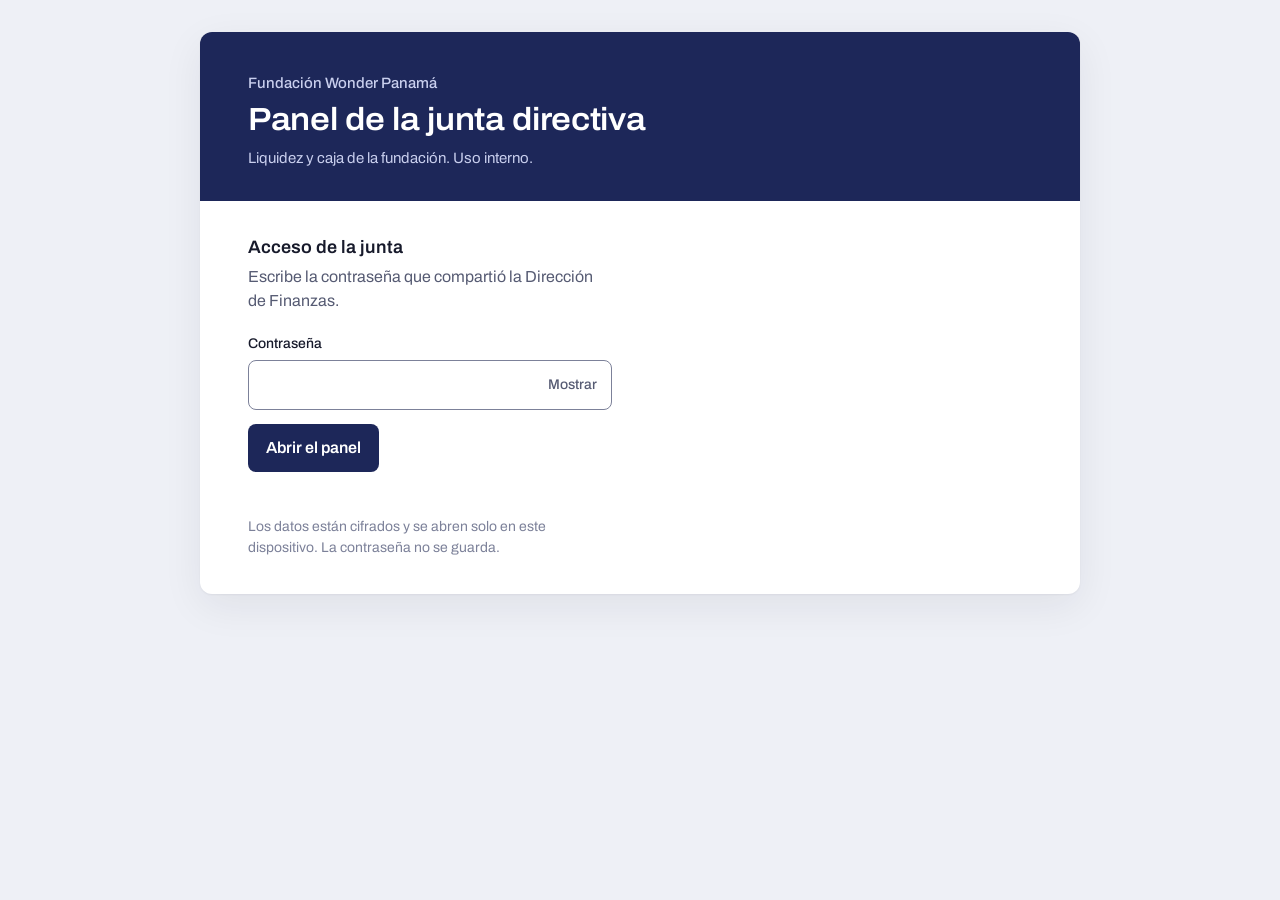
<file: docs/index.html>
<!DOCTYPE html>
<html lang="es">
<head>
  <meta charset="UTF-8">
  <meta name="viewport" content="width=device-width, initial-scale=1">
  <!-- Que los buscadores no muestren esta página -->
  <meta name="robots" content="noindex, nofollow">
  <!-- Seguridad: la página solo puede cargar archivos de este mismo sitio.
       No usa servicios externos (ni fuentes ni librerías de terceros). -->
  <meta http-equiv="Content-Security-Policy"
        content="default-src 'none'; script-src 'self'; style-src 'self'; font-src 'self'; img-src 'self' data:; connect-src 'self'; base-uri 'none'; form-action 'none'">
  <title>Panel de la junta directiva · Fundación Wonder Panamá</title>
  <!-- Sin ícono de pestaña (evita una descarga innecesaria) -->
  <link rel="icon" href="data:,">
  <link rel="stylesheet" href="css/estilos.css">
</head>
<body>

  <div class="hoja">

    <header class="encabezado">
      <p class="encabezado-org" id="nombre-org">Fundación Wonder Panamá</p>
      <h1>Panel de la junta directiva</h1>
      <p class="encabezado-sub" id="encabezado-sub">Liquidez y caja de la fundación. Uso interno.</p>
    </header>

    <main>

      <!-- 1. ACCESO: los datos están cifrados y solo se abren aquí, en el navegador -->
      <section class="acceso" id="seccion-acceso" aria-labelledby="titulo-acceso">
        <h2 id="titulo-acceso">Acceso de la junta</h2>
        <p class="texto-secundario">Escribe la contraseña que compartió la Dirección de Finanzas.</p>
        <form id="form-acceso" class="form-acceso">
          <label for="clave">Contraseña</label>
          <div class="campo-clave">
            <input id="clave" type="password" autocomplete="current-password" required>
            <button type="button" id="boton-ver-clave" class="boton-texto" aria-pressed="false">Mostrar</button>
          </div>
          <button type="submit" id="boton-entrar" class="boton-principal">Abrir el panel</button>
        </form>
        <p id="mensaje-acceso" class="mensaje-acceso" role="alert"></p>
        <p class="texto-tenue">Los datos están cifrados y se abren solo en este dispositivo. La contraseña no se guarda.</p>
      </section>

      <!-- 2. PANEL: se muestra solo después de descifrar -->
      <div id="panel" hidden>

        <!-- Aviso si los datos ya deberían haberse actualizado -->
        <p class="aviso" id="aviso-antiguedad" hidden></p>

        <!-- 2a. Conclusión: lo primero que debe leer la junta -->
        <section class="bloque conclusion" aria-labelledby="titulo-conclusion">
          <h2 id="titulo-conclusion" class="solo-lectores" tabindex="-1">Situación de liquidez</h2>
          <p class="estado" id="estado">
            <span class="estado-icono" id="estado-icono" aria-hidden="true"></span>
            <span id="estado-texto"></span>
          </p>
          <p class="conclusion-frase" id="conclusion-frase"></p>
          <p class="conclusion-detalle" id="conclusion-detalle"></p>

          <!-- Regla de meses: cuántos meses de gastos cubre el dinero disponible -->
          <div class="regla" id="regla" role="img" aria-label="">
            <div class="regla-pista">
              <div class="regla-relleno" id="regla-relleno"></div>
              <div class="regla-meta" id="regla-meta"></div>
            </div>
            <div class="regla-escala" id="regla-escala"></div>
            <p class="regla-leyenda">
              <span class="clave-relleno" id="clave-relleno"></span> <span id="regla-leyenda-valor"></span>
              <span class="clave-meta"></span> <span id="regla-leyenda-meta"></span>
            </p>
          </div>
        </section>

        <!-- 2b. Las tres cifras de respaldo -->
        <section class="bloque" aria-labelledby="titulo-cifras">
          <h2 id="titulo-cifras">Las cifras al <span id="fecha-corte"></span></h2>
          <dl class="cifras">
            <div class="cifra">
              <dt>Total disponible</dt>
              <dd class="cifra-valor" id="liquidez-total"></dd>
              <dd class="cifra-nota" id="liquidez-detalle"></dd>
            </div>
            <div class="cifra">
              <dt>Fondos libres</dt>
              <dd class="cifra-valor" id="fondos-libres"></dd>
              <dd class="cifra-nota" id="fondos-detalle"></dd>
            </div>
            <div class="cifra">
              <dt>Salida promedio por mes</dt>
              <dd class="cifra-valor" id="salida-promedio"></dd>
              <dd class="cifra-nota" id="salida-detalle"></dd>
            </div>
          </dl>
        </section>

        <!-- 2c. Qué cambió en el último trimestre -->
        <section class="bloque" aria-labelledby="titulo-cambio">
          <h2 id="titulo-cambio">Qué cambió en <span id="trimestre-actual"></span></h2>
          <p class="cambio-frase" id="cambio-frase"></p>
          <dl class="cifras cifras-chicas">
            <div class="cifra">
              <dt>Entró</dt>
              <dd class="cifra-valor" id="cambio-entradas"></dd>
            </div>
            <div class="cifra">
              <dt>Salió</dt>
              <dd class="cifra-valor" id="cambio-salidas"></dd>
            </div>
            <div class="cifra">
              <dt>Diferencia</dt>
              <dd class="cifra-valor" id="cambio-neto"></dd>
            </div>
          </dl>
        </section>

        <!-- 2d. Evolución -->
        <section class="bloque" aria-labelledby="titulo-evolucion">
          <h2 id="titulo-evolucion">Dinero disponible al cierre de cada trimestre</h2>
          <p class="texto-secundario">Banco más caja chica, en balboas (B/.).</p>
          <p class="leyenda" id="leyenda-grafico"></p>
          <div class="grafico" id="grafico">
            <div class="grafico-globo" id="grafico-globo" hidden></div>
          </div>
          <div class="tabla-desplazable">
            <table id="tabla-trimestres">
              <caption class="solo-lectores">Entradas, salidas y dinero disponible por trimestre</caption>
            </table>
          </div>
        </section>

        <!-- 2e. Cómo leer el panel -->
        <section class="bloque" aria-labelledby="titulo-ayuda">
          <h2 id="titulo-ayuda">Cómo leer este panel</h2>
          <dl class="glosario">
            <dt>Total disponible</dt>
            <dd>El saldo del banco según el estado de cuenta más el efectivo en caja chica.</dd>
            <dt>Fondos libres</dt>
            <dd>Lo disponible menos los fondos que un donante limitó a un uso específico.</dd>
            <dt>Salida promedio por mes</dt>
            <dd>Todo el dinero que salió en los últimos cuatro trimestres, dividido entre doce meses.</dd>
            <dt>Meses que alcanza</dt>
            <dd>El total disponible dividido entre la salida promedio por mes. Supone que no entra dinero nuevo.</dd>
            <dt>Meta de reserva</dt>
            <dd id="ayuda-meta"></dd>
            <dt>Entradas y salidas</dt>
            <dd>Incluyen todo movimiento de dinero, también devoluciones y dinero de paso. Por eso no equivalen a los ingresos y gastos del estado de resultados.</dd>
          </dl>
        </section>

        <footer class="pie">
          <p id="nota-generado"></p>
          <p>Preguntas sobre estas cifras: Dirección de Finanzas.</p>
          <div class="pie-acciones">
            <button type="button" id="boton-imprimir" class="boton-secundario">Imprimir o guardar en PDF</button>
            <button type="button" id="boton-salir" class="boton-secundario">Cerrar el panel</button>
          </div>
        </footer>
      </div>

    </main>
  </div>

  <script src="js/junta.js"></script>
</body>
</html>
</file>
<file: docs/css/estilos.css>
/* =============================================================
   estilos.css
   Diseño del panel de la junta. Pensado primero para celular;
   en pantallas grandes se ensancha. También define cómo se imprime.

   La página es una sola "hoja" blanca, como un informe de tesorería:
   un encabezado de color, y secciones separadas por líneas finas.

   Los colores se definen una sola vez como "variables" (--nombre)
   para poder cambiarlos en un solo lugar y soportar modo oscuro.
   ============================================================= */

/* Tipografía Archivo (licencia abierta OFL), guardada en este mismo sitio
   para no depender de servicios externos. */
@font-face {
  font-family: "Archivo";
  src: url("../fonts/archivo.woff2") format("woff2");
  font-weight: 100 900;
  font-stretch: 62% 125%;
  font-display: swap;
}

:root {
  color-scheme: light;

  /* Superficies y texto */
  --fondo-pagina: #eef0f6;
  --papel: #ffffff;
  --tinta: #1d2759;            /* color institucional del panel: encabezado y botones */
  --sobre-tinta: #ffffff;
  --sobre-tinta-suave: #c9cfee;
  --texto: #171a2b;
  --texto-secundario: #565b73;
  --texto-tenue: #7c8199;
  --linea: #dfe2ec;

  /* Gráfico */
  --serie: #3346b8;            /* línea del dinero disponible */
  --cuadricula: #e4e6ef;

  /* Estados de la reserva (siempre acompañados de un ícono y un texto) */
  --bien: #0ca30c;
  --atencion: #fab219;
  --critico: #d03b3b;
  --neutro: #7c8199;
  --fondo-aviso: #fff4d6;
  --texto-aviso: #5c4300;

  --foco: #3346b8;
}

/* Modo oscuro: se activa si el celular o la computadora están en modo oscuro */
@media (prefers-color-scheme: dark) {
  :root {
    color-scheme: dark;
    --fondo-pagina: #0e1019;
    --papel: #191b2a;
    --tinta: #262f66;
    --sobre-tinta: #ffffff;
    --sobre-tinta-suave: #c3c9ea;
    --texto: #f1f2f8;
    --texto-secundario: #b9bdd2;
    --texto-tenue: #8d92ab;
    --linea: #2e3147;
    --serie: #3987e5;
    --cuadricula: #2a2d42;
    --fondo-aviso: #3a2e0a;
    --texto-aviso: #ffe7a3;
    --foco: #8fb8f5;
  }
}

/* ---------- Base ---------- */
* { box-sizing: border-box; }

body {
  margin: 0;
  background: var(--fondo-pagina);
  color: var(--texto);
  font-family: "Archivo", system-ui, -apple-system, "Segoe UI", Roboto, sans-serif;
  font-size: 1rem;
  line-height: 1.5;
  -webkit-font-smoothing: antialiased;
}

h1, h2 { margin: 0; line-height: 1.2; font-weight: 600; }
p { margin: 0; }

/* Texto solo para lectores de pantalla */
.solo-lectores {
  position: absolute;
  width: 1px; height: 1px;
  overflow: hidden;
  clip-path: inset(50%);
  white-space: nowrap;
}

.texto-secundario { color: var(--texto-secundario); }
.texto-tenue { color: var(--texto-tenue); font-size: 0.875rem; }
.fuerte { font-weight: 600; }

:focus-visible { outline: 2px solid var(--foco); outline-offset: 2px; }
h2:focus { outline: none; }

/* ---------- La hoja ---------- */
.hoja {
  max-width: 880px;
  margin: 0 auto;
  background: var(--papel);
  min-height: 100vh;
}

/* ---------- Encabezado ---------- */
.encabezado {
  background: var(--tinta);
  color: var(--sobre-tinta);
  padding: 28px 20px 24px;
}
.encabezado-org { font-size: 0.9375rem; font-weight: 500; color: var(--sobre-tinta-suave); margin-bottom: 6px; }
.encabezado h1 { font-size: 1.625rem; font-stretch: 108%; letter-spacing: -0.01em; }
.encabezado-sub { margin-top: 8px; font-size: 0.9375rem; color: var(--sobre-tinta-suave); }

/* ---------- Secciones ---------- */
.bloque, .acceso, .pie { padding: 28px 20px; }
.bloque + .bloque, .pie { border-top: 1px solid var(--linea); }
.bloque > h2, .acceso > h2 { font-size: 1.125rem; margin-bottom: 6px; }

/* ---------- Acceso ---------- */
.acceso { max-width: 460px; }
.form-acceso { margin: 20px 0 12px; }
.form-acceso label { display: block; font-size: 0.875rem; font-weight: 500; margin-bottom: 6px; }
.campo-clave {
  display: flex;
  border: 1px solid var(--texto-tenue);
  border-radius: 8px;
  background: var(--papel);
}
.campo-clave:focus-within { outline: 2px solid var(--foco); outline-offset: 1px; border-color: var(--foco); }
.campo-clave input {
  flex: 1;
  min-width: 0;
  border: 0;
  background: transparent;
  color: var(--texto);
  font: inherit;
  padding: 12px 14px;
  border-radius: 8px;
}
.campo-clave input:focus { outline: none; }
.mensaje-acceso { min-height: 1.5em; margin-bottom: 8px; color: var(--critico); font-weight: 500; }

/* ---------- Botones ---------- */
button { font: inherit; cursor: pointer; }
.boton-principal {
  margin-top: 14px;
  width: 100%;
  padding: 12px 18px;
  border: 0;
  border-radius: 8px;
  background: var(--tinta);
  color: var(--sobre-tinta);
  font-weight: 600;
}
.boton-principal:disabled { opacity: 0.7; cursor: progress; }
.boton-texto {
  border: 0;
  background: transparent;
  color: var(--texto-secundario);
  padding: 0 14px;
  font-size: 0.875rem;
  font-weight: 500;
  border-radius: 8px;
}
.boton-secundario {
  padding: 10px 16px;
  border: 1px solid var(--texto-tenue);
  border-radius: 8px;
  background: transparent;
  color: var(--texto);
  font-weight: 500;
}

/* ---------- Aviso de datos antiguos ---------- */
.aviso {
  margin: 20px 20px 0;
  padding: 12px 14px;
  border-radius: 8px;
  background: var(--fondo-aviso);
  color: var(--texto-aviso);
  font-size: 0.9375rem;
}

/* ---------- Conclusión ---------- */
.estado {
  display: inline-flex;
  align-items: center;
  gap: 8px;
  font-size: 0.9375rem;
  font-weight: 600;
  margin-bottom: 14px;
}
.estado-icono { display: inline-flex; }
.estado-icono svg { display: block; }
.estado-bien .estado-icono svg { fill: var(--bien); }
.estado-atencion .estado-icono svg { fill: var(--atencion); stroke: var(--texto-aviso); stroke-width: 0.6; }
.estado-critico .estado-icono svg { fill: var(--critico); }
.estado-neutro .estado-icono svg { fill: var(--neutro); }

.conclusion-frase {
  font-size: clamp(1.375rem, 1rem + 2.2vw, 2rem);
  line-height: 1.22;
  font-weight: 600;
  font-stretch: 104%;
  letter-spacing: -0.012em;
  max-width: 24em;
  text-wrap: pretty;
}
.conclusion-detalle { margin-top: 12px; color: var(--texto-secundario); max-width: 38em; }

/* Regla de meses */
.regla { margin-top: 28px; --color-regla: var(--neutro); }
.regla-bien { --color-regla: var(--bien); }
.regla-atencion { --color-regla: var(--atencion); }
.regla-critico { --color-regla: var(--critico); }
.regla-pista {
  position: relative;
  height: 14px;
  border-radius: 7px;
  /* La pista es un tono más claro del mismo color del estado */
  background: color-mix(in srgb, var(--color-regla) 20%, var(--papel));
}
.regla-relleno {
  height: 100%;
  min-width: 14px;
  border-radius: 7px;
  background: var(--color-regla);
}
.regla-meta {
  position: absolute;
  top: -5px;
  bottom: -5px;
  width: 2px;
  margin-left: -1px;
  background: var(--texto);
}
.regla-escala { position: relative; height: 1.5em; margin-top: 8px; font-size: 0.8125rem; color: var(--texto-tenue); font-variant-numeric: tabular-nums; }
.regla-numero { position: absolute; transform: translateX(-50%); white-space: nowrap; }
.regla-numero:first-child { transform: none; }
.regla-numero:last-child { transform: translateX(-100%); }
.regla-numero-meta { color: var(--texto); font-weight: 600; }
.regla-leyenda { margin-top: 6px; font-size: 0.875rem; color: var(--texto-secundario); display: flex; flex-wrap: wrap; align-items: center; gap: 4px 6px; }
.clave-relleno { display: inline-block; width: 12px; height: 12px; border-radius: 3px; background: var(--color-regla); }
.clave-meta { display: inline-block; width: 2px; height: 14px; background: var(--texto); margin-left: 12px; }

/* ---------- Cifras ---------- */
.cifras { margin: 16px 0 0; display: grid; gap: 20px; }
.cifra { margin: 0; }
.cifra dt { font-size: 0.875rem; color: var(--texto-secundario); }
.cifra dd { margin: 0; }
.cifra-valor { font-size: 1.625rem; font-weight: 600; font-variant-numeric: tabular-nums; letter-spacing: -0.01em; line-height: 1.25; }
.cifra-nota { font-size: 0.875rem; color: var(--texto-secundario); margin-top: 2px; }
.cifras-chicas .cifra-valor { font-size: 1.25rem; }
/* En celular, las cifras chicas van como renglones: nombre a la izquierda, monto a la derecha */
.cifras-chicas { gap: 0; }
.cifras-chicas .cifra { display: flex; justify-content: space-between; align-items: baseline; gap: 16px; padding: 10px 0; border-bottom: 1px solid var(--linea); }
.cifras-chicas .cifra:last-child { border-bottom: 0; }
.cifras-chicas .cifra dt { font-size: 0.9375rem; }

.cambio-frase { margin-top: 4px; max-width: 38em; }

/* ---------- Gráfico ---------- */
.leyenda { margin-top: 14px; font-size: 0.875rem; color: var(--texto-secundario); display: flex; flex-wrap: wrap; align-items: center; gap: 4px 6px; }
.clave-linea, .clave-linea-meta { display: inline-block; width: 18px; height: 0; border-top: 2px solid var(--serie); }
.clave-linea-meta { border-top: 1.25px solid var(--texto-secundario); margin-left: 12px; }

.grafico { position: relative; margin-top: 8px; }
.grafico svg { display: block; max-width: 100%; height: auto; overflow: visible; }
.g-cuadricula { stroke: var(--cuadricula); stroke-width: 1; }
.g-base { stroke: var(--texto-tenue); stroke-width: 1; }
.g-eje { fill: var(--texto-tenue); font-size: 12px; font-variant-numeric: tabular-nums; }
.g-eje-anio { fill: var(--texto-secundario); font-weight: 600; }
.g-meta { stroke: var(--texto-secundario); stroke-width: 1.25; }
.g-area { fill: var(--serie); opacity: 0.1; }
.g-linea { fill: none; stroke: var(--serie); stroke-width: 2; stroke-linejoin: round; stroke-linecap: round; }
.g-punto { fill: var(--serie); stroke: var(--papel); stroke-width: 2; }
.g-rotulo {
  fill: var(--texto);
  font-size: 13px;
  font-weight: 600;
  font-variant-numeric: tabular-nums;
  /* Borde del color del papel para que el número se lea sobre la línea */
  paint-order: stroke;
  stroke: var(--papel);
  stroke-width: 4px;
  stroke-linejoin: round;
}
.g-guia { stroke: var(--texto-tenue); stroke-width: 1; }
.g-zona { fill: transparent; outline-offset: -2px; }

.grafico-globo {
  position: absolute;
  z-index: 1;
  pointer-events: none;
  min-width: 150px;
  padding: 10px 12px;
  border-radius: 8px;
  background: var(--papel);
  border: 1px solid var(--linea);
  box-shadow: 0 6px 20px rgba(23, 26, 43, 0.14);
  font-size: 0.8125rem;
}
.globo-titulo { font-weight: 600; margin-bottom: 4px; }
.globo-fila { display: flex; justify-content: space-between; gap: 16px; flex-direction: row-reverse; }
.globo-valor { font-variant-numeric: tabular-nums; }
.globo-etiqueta { color: var(--texto-secundario); }

/* ---------- Tabla ---------- */
.tabla-desplazable { overflow-x: auto; margin-top: 20px; }
table { width: 100%; border-collapse: collapse; font-size: 0.9375rem; font-variant-numeric: tabular-nums; }
th, td { padding: 9px 0 9px 16px; text-align: left; border-bottom: 1px solid var(--linea); white-space: nowrap; }
th:first-child, td:first-child { padding-left: 0; }
thead th { font-size: 0.8125rem; font-weight: 500; color: var(--texto-secundario); border-bottom-color: var(--texto-tenue); }
tbody th { font-weight: 500; }
.numero { text-align: right; }
tbody tr:last-child th, tbody tr:last-child td { border-bottom: 0; }
@media (max-width: 479px) {
  table { font-size: 0.875rem; }
  th, td { padding-left: 10px; }
  .columna-opcional { display: none; }
}

/* ---------- Glosario ---------- */
.glosario { margin: 14px 0 0; max-width: 44em; }
.glosario dt { font-weight: 600; font-size: 0.9375rem; margin-top: 14px; }
.glosario dt:first-child { margin-top: 0; }
.glosario dd { margin: 2px 0 0; color: var(--texto-secundario); font-size: 0.9375rem; }

/* ---------- Pie ---------- */
.pie { color: var(--texto-secundario); font-size: 0.875rem; display: grid; gap: 6px; }
.pie-acciones { display: flex; flex-wrap: wrap; gap: 10px; margin-top: 14px; }

/* ---------- Pantallas grandes ---------- */
@media (min-width: 640px) {
  .hoja { margin: 32px auto; min-height: 0; border-radius: 12px; overflow: hidden; box-shadow: 0 1px 2px rgba(23, 26, 43, 0.05), 0 12px 40px rgba(23, 26, 43, 0.07); }
  .encabezado { padding: 40px 48px 32px; }
  .encabezado h1 { font-size: 2rem; }
  .bloque, .acceso, .pie { padding: 36px 48px; }
  .aviso { margin: 28px 48px 0; }
  .boton-principal { width: auto; }
  .cifras { grid-template-columns: repeat(3, 1fr); gap: 0; }
  .cifras .cifra { padding: 0 24px; border-left: 1px solid var(--linea); }
  .cifras .cifra:first-child { padding-left: 0; border-left: 0; }
  .cifras-chicas .cifra { display: block; padding: 0 24px; border-bottom: 0; }
  .cifras-chicas .cifra dt { font-size: 0.875rem; }
  .glosario { display: grid; grid-template-columns: 13em 1fr; gap: 12px 24px; }
  .glosario dt, .glosario dd { margin-top: 0; }
}

/* ---------- Impresión (o "guardar como PDF") ---------- */
@media print {
  :root {
    color-scheme: light;
    --fondo-pagina: #ffffff; --papel: #ffffff; --texto: #000000; --texto-secundario: #333333; --texto-tenue: #555555;
    --linea: #bbbbbb; --cuadricula: #dddddd; --serie: #3346b8; --tinta: #1d2759; --sobre-tinta: #ffffff; --sobre-tinta-suave: #dfe3f7;
  }
  body { font-size: 11pt; }
  .hoja { margin: 0; max-width: none; box-shadow: none; border-radius: 0; }
  .encabezado, .regla-pista, .regla-relleno, .regla-meta, .clave-relleno, .clave-meta, .g-area { -webkit-print-color-adjust: exact; print-color-adjust: exact; }
  .acceso, .pie-acciones, .grafico-globo, .aviso[hidden] { display: none !important; }
  .bloque, .pie { padding: 16px 24px; }
  .conclusion, .cifras, .grafico, tr { break-inside: avoid; }
  /* El título y la leyenda no se separan de su gráfico */
  .bloque > h2, .bloque > h2 + p, .leyenda { break-after: avoid; }
  .encabezado { padding: 20px 24px; }
}

@media (prefers-reduced-motion: no-preference) {
  .regla-relleno { transition: width 0.5s ease-out; }
}
</file>
